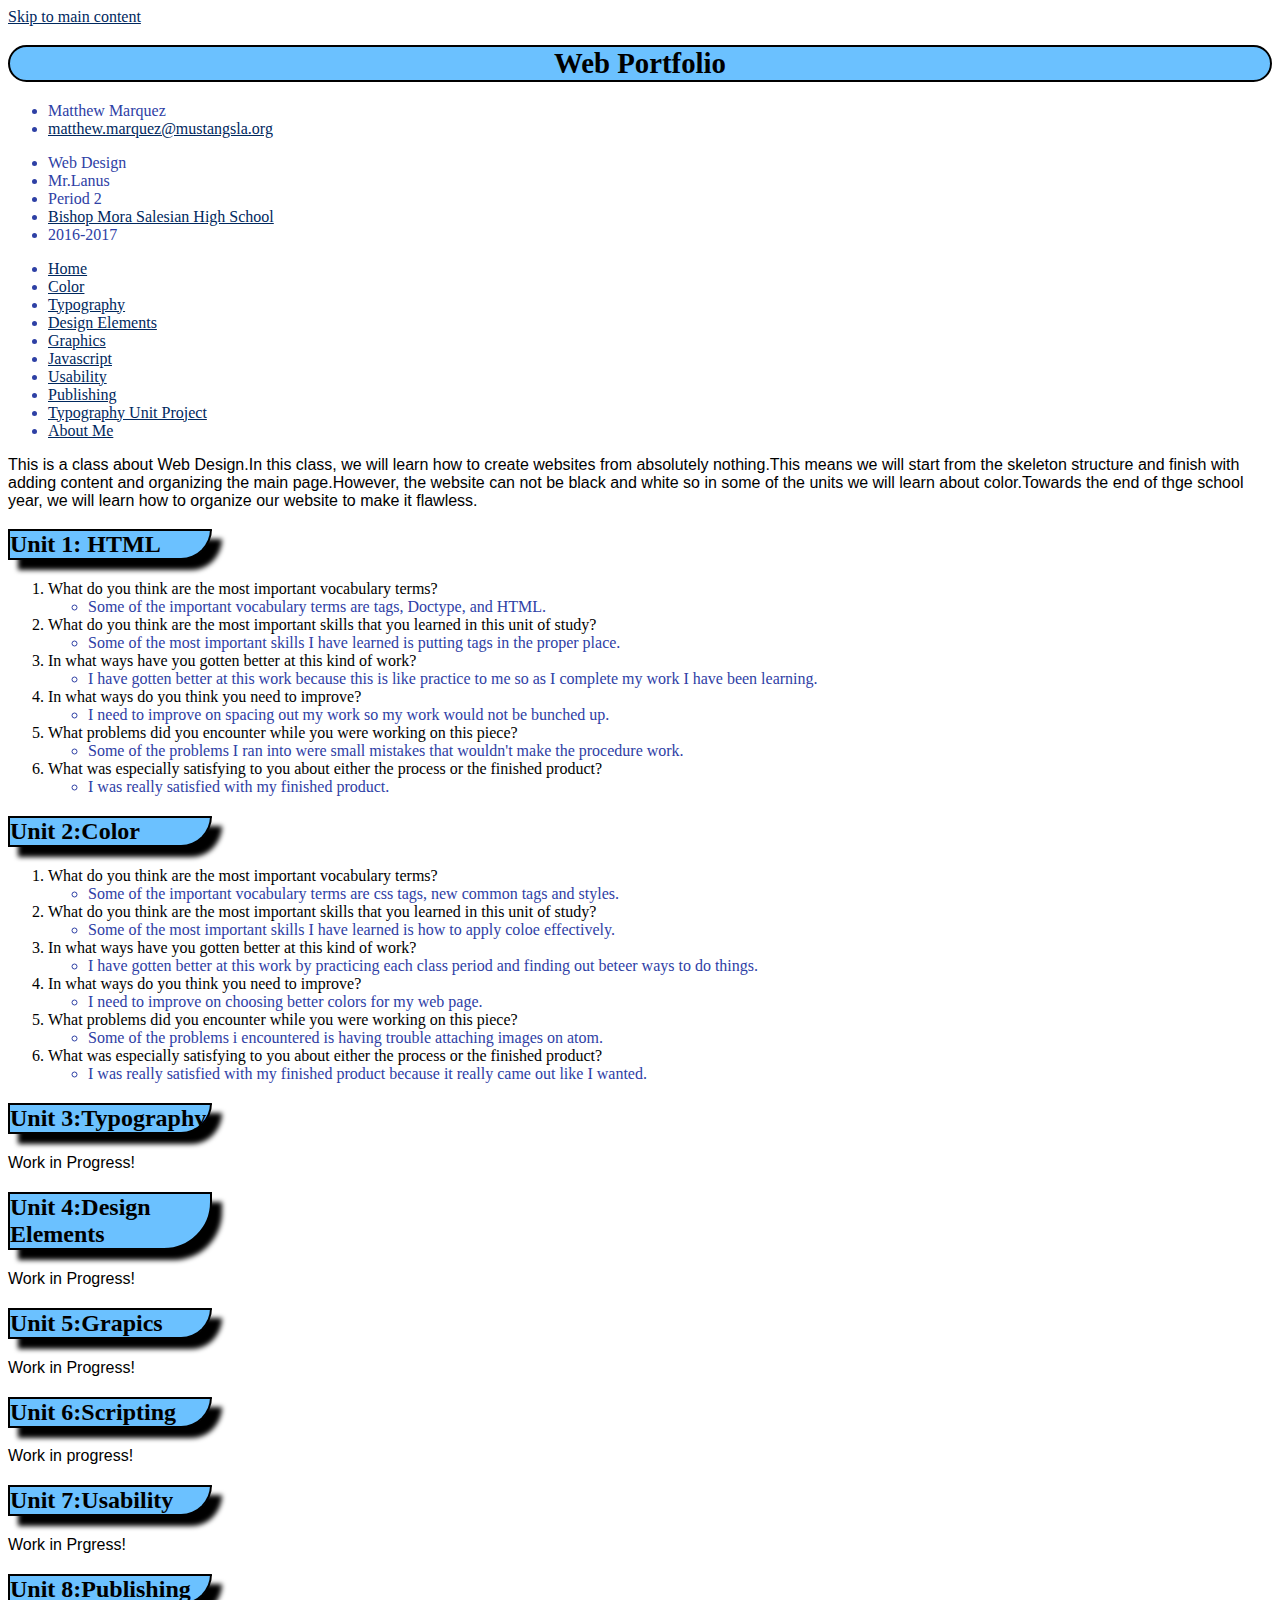
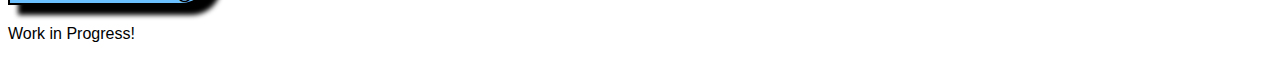
<file: index.html>
<!DOCTYPE html>
<html>
  <head>
    <meta charset="utf-8">
    <title>Web Portfolio:MatthewMarquez</title>
    <link type= "text/css" rel="stylesheet" href="styles/style.css" media="screen">
  </head>
 <body>
   <div>
     <a href='#main'>Skip to main content</a>

    <h1>Web Portfolio</h1>
    <ul>
      <li>  Matthew Marquez</li>
      <li><a href="mailito:matthew.marquez@mustangsla.org">matthew.marquez@mustangsla.org</a></li>
    </ul>

    <ul>
      <li>Web Design</li>
        <li>Mr.Lanus</li>
      <li>Period 2</li>
      <li><a href="http://www.mustangsla.org/"> Bishop Mora Salesian High School </a>
      <li>2016-2017</li>
    </ul>

      <nav>
        <ul>
          <li><a href="index.html">Home</a></li>
          <li><a href="color.html">Color</a></li>
          <li><a href="typography.html">Typography</a></li>
          <li><a href="designelements.html">Design Elements</a></li>
          <li><a href="graphics.html">Graphics</a></li>
          <li><a href="scripting.html">Javascript</a></li>
          <li><a href="usability.html">Usability</a></li>
          <li><a href="publishing.html">Publishing</a></li>
          <li><a href="TypographyUnitProject.html">Typography Unit Project</a></li>
          <li><a href="Aboutme.html">About Me</a></li>
        </ul>
      </nav>

    <main id="main">
      <p>This is a class about Web Design.In this class, we will learn how to create websites from absolutely nothing.This means we will start from the skeleton structure and finish with adding content and organizing the main page.However, the website can not be black and white so in some of the units we will learn about color.Towards the end of thge school year, we will learn how to organize our website to make it flawless.</p>

      <h2> Unit 1: HTML</h2>
        <ol>
          <li>What do you think are the most important vocabulary terms?</li>
            <ul>
              <li>Some of the important vocabulary terms are tags, Doctype, and HTML.</li>
            </ul>
          <li>What do you think are the most important skills that you learned in this unit of study?</li>
            <ul>
              <li>Some of the most important skills I have learned is putting tags in the proper place.</li>
            </ul>
          <li>In what ways have you gotten better at this kind of work?</li>
            <ul>
              <li>I have gotten better at this work because this is like practice to me so as I complete my work I have been learning.
            </ul>
          <li>In what ways do you think you need to improve?</li>
            <ul>
              <li>I need to improve on spacing out my work so my work would not be bunched up.</li>
            </ul>
          <li>What problems did you encounter while you were working on this piece?</li>
            <ul>
              <li>Some of the problems I ran into were small mistakes that wouldn't make the procedure work.</li>
            </ul>
          <li>What was especially satisfying to you about either the process or the finished product?</li>
            <ul>
              <li>I was really satisfied with my finished product.</li>
            </ul>
      </ol>
      <h2>Unit 2:Color</h2>
      <ol>
        <li>What do you think are the most important vocabulary terms?</li>
          <ul>
            <li>Some of the important vocabulary terms are css tags, new common tags and styles. </li>
          </ul>
        <li>What do you think are the most important skills that you learned in this unit of study?</li>
          <ul>
            <li>Some of the most important skills I have learned is how to apply coloe effectively.</li>
          </ul>
        <li>In what ways have you gotten better at this kind of work?</li>
          <ul>
            <li>I have gotten better at this work by practicing each class period and finding out beteer ways to do things.
          </ul>
        <li>In what ways do you think you need to improve?</li>
          <ul>
            <li>I need to improve on choosing better colors for my web page.</li>
          </ul>
        <li>What problems did you encounter while you were working on this piece?</li>
          <ul>
            <li>Some of the problems i encountered is having trouble attaching images on atom. </li>
          </ul>
        <li>What was especially satisfying to you about either the process or the finished product?</li>
          <ul>
            <li>I was really satisfied with my finished product because it really came out like I wanted.</li>
          </ul>
    </ol>
      <h2>Unit 3:Typography</h2>
      <p>
        Work in Progress!
      </p>
      <h2>Unit 4:Design Elements</h2>
      <p>
        Work in Progress!
      </p>
      <h2>Unit 5:Grapics</h2>
      <p>
      Work in Progress!
      </p>
      <h2>Unit 6:Scripting</h2>
      <p>
      Work in progress!
      </p>
      <h2>Unit 7:Usability</h2>
      <p>
        Work in Prgress!
        </p>
      <h2>Unit 8:Publishing</h2>
      <p>
        Work in Progress!
      </p>
  </main>
 </body>
</html>
</file>
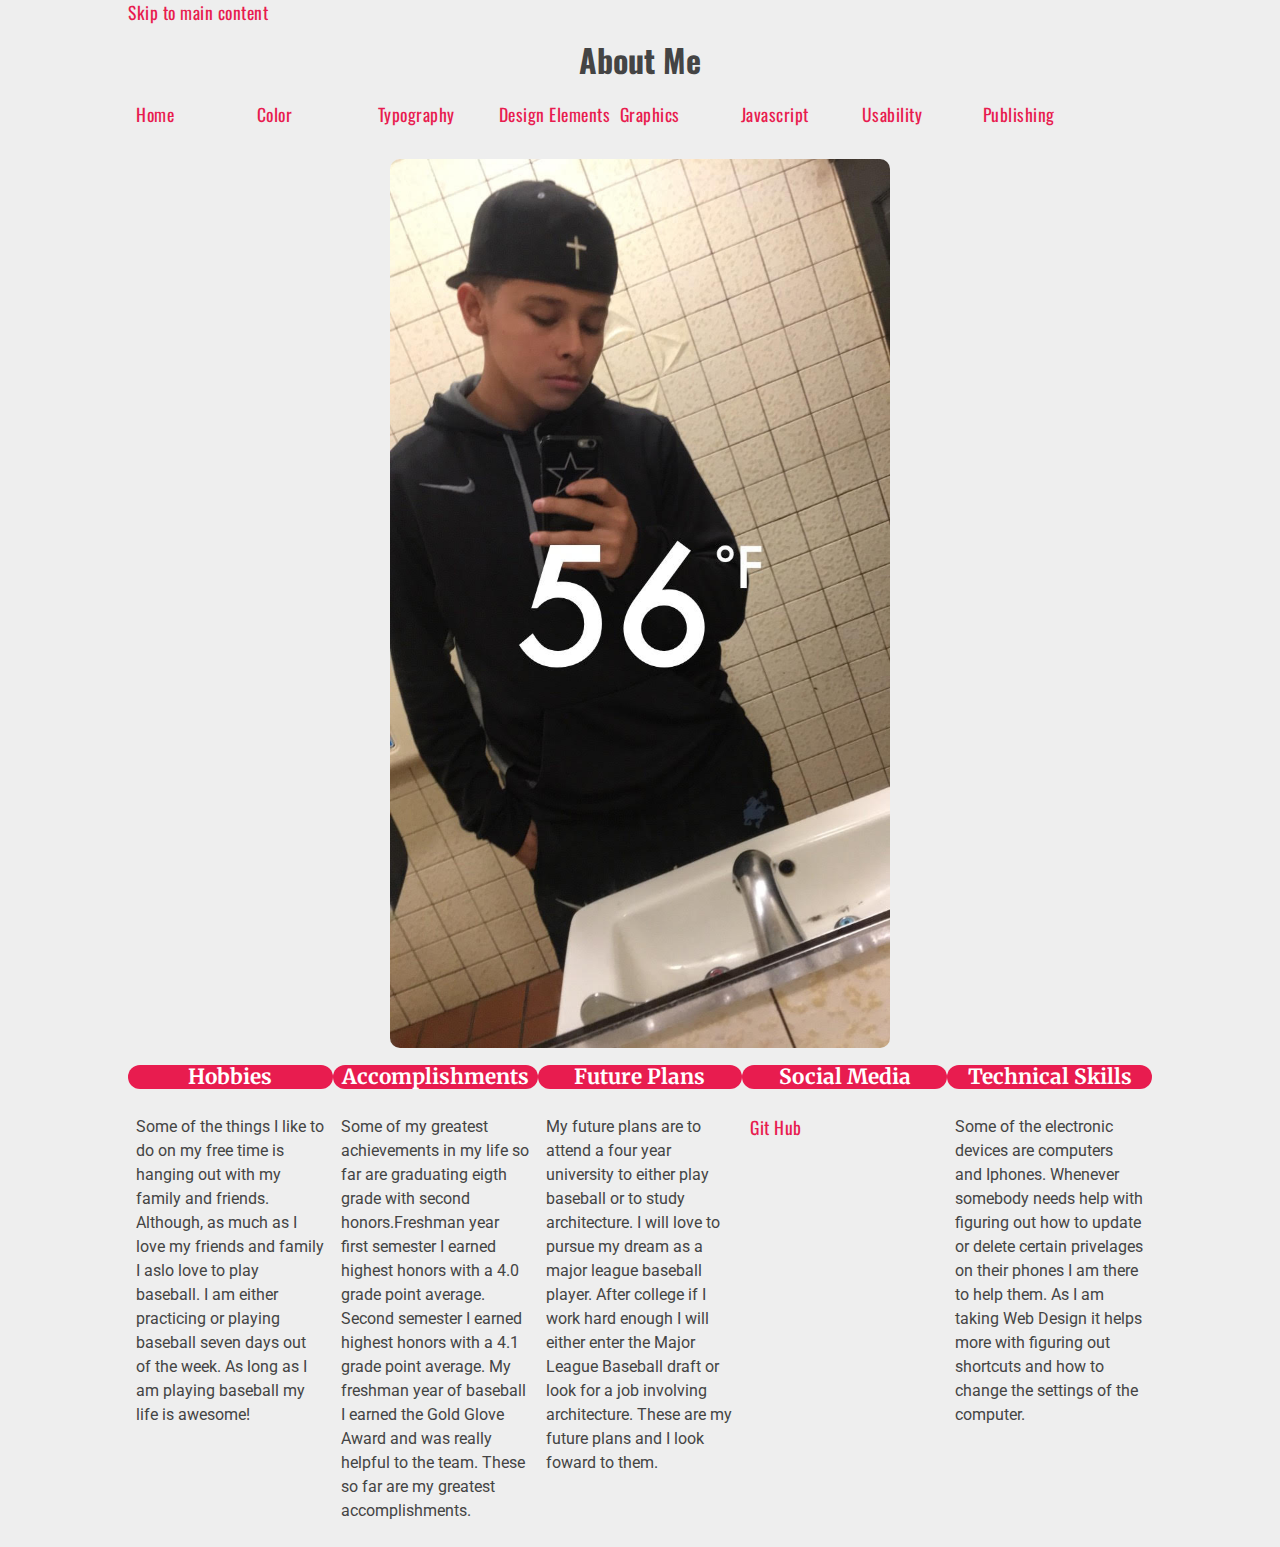
<file: aboutMe.html>
<!DOCTYPE html>
<html>
  <head>
    <meta charset="utf-8">
    <title>About Me</title>
    <link type= "text/css" rel="stylesheet" href="styles/aboutme.css" media="screen">
    <link type= "text/css" rel="stylesheet" href="index.html" media="screen">

  </head>
 <body>
   <div>
     <a href='#main'>Skip to main content</a>

    <h1>About Me</h1>


      <nav>
        <ul>
          <li><a href="index.html">Home</a></li>
          <li><a href="color.html">Color</a></li>
          <li><a href="typography.html">Typography</a></li>
          <li><a href="designelements.html">Design Elements</a></li>
          <li><a href="graphics.html">Graphics</a></li>
          <li><a href="scripting.html">Javascript</a></li>
          <li><a href="usability.html">Usability</a></li>
          <li><a href="publishing.html">Publishing</a></li>

        </ul>
      </nav>

    <main id="main">
          <img id="aboutmephoto" src='images/aboutme.jpg'>

<div class="bioDetails">

    <h2>Hobbies</h2>
      <ul>

        Some of the things I like to do on my free time is hanging out with my family and friends. Although, as much as I love my friends and family I aslo love to play baseball. I am either practicing or playing baseball seven days out of the week. As long as I am playing baseball my life is awesome!

      </ul>
</div>
<div>
<div class="bioDetails">


  <h2>Accomplishments</h2>
    <ul>

      Some of my greatest achievements in my life so far are graduating eigth grade with second honors.Freshman year first semester I earned highest honors with a 4.0 grade point average. Second semester I earned highest honors with a 4.1 grade point average. My freshman year of baseball I earned the Gold Glove Award and was really helpful to the team. These so far are my greatest accomplishments.

    </ul>
</div>
<div class="bioDetails">
  <h2>Future Plans</h2>
    <ul>

      My future plans are to attend a four year university to either play baseball or to study architecture. I will love to pursue my dream as a major league baseball player. After college if I work hard enough I will either enter the Major League Baseball draft or look for a job involving architecture. These are my future plans and I look foward to them.

    </ul>
</div>
<div class="bioDetails">
  <h2>Social Media</h2>
      <ul>

        <a href="https://github.com/mmbmshs">Git Hub</a>

      </ul>
  </div>
<div class="bioDetails">
  <h2>Technical Skills</h2>
      <ul>

       Some of the electronic devices are computers and Iphones. Whenever somebody needs help with figuring out how to update or delete certain privelages on their phones I am there to help them. As I am taking Web Design it helps more with figuring out shortcuts and how to change the settings of the computer.

     </ul>
</div>
</file>
<file: styles/style.css>
/*
my color scheme
#D3D3D3 LIGHT GRAY
#2E40A5 Violet-Blue
#00285E COOL BLACK
 #000000; /*black*/
*/
body{
  font-size:1em;
  font-weight: normal;
  font-family: Arial, sans-serif;
  color: #000000; /*black*/
  text-align left;
  background-color: #D3D3D3;
}
h1{
  font-size:1.8em;
  font-weight: bold;
  color: black;
  text-align:center;
  width: auto;
  height: auto;
  border: 2px solid black;
  border-radius:2em;
  background-color:#6BC1FF;
}
h2{
  width: 200px;
  height: auto;
  text-align: left;
  border: 2px solid black;
  border-bottom-right-radius: 2em;
  box-shadow: 10px 10px 5px;
  background-color: #6BC1FF;
  }
p{
  font-size: 1.8;
  font-family: Arial;
}
ul{
  color:#2E40A5;
}
a{
  color:#00285E;
}
</file>
<file: styles/aboutme.css>
@import url('https://fonts.googleapis.com/css?family=Merriweather:400,700|Oswald|Roboto');

body{
  background-color: #eee;
  color: #444;
  line-height: 150%;
  font-family: "Roboto";
  font-size: 16px;
  width: 80%;
  margin: 0 auto;
}
a{
  color:#e81c4f;
  font-size: 1.1em;
  font-family: "Oswald";
  text-decoration: none;
  letter-spacing: .5px;
}
h1{
  font-family: "Oswald";
  text-align: center;
}
h2{
  font-family: "Merriweather";
  text-align: center;
  background-color:#e81c4f;
  color:white;
  padding: 0;
  font-size:1.3em;
  border-radius: 1em;
}
#aboutmephoto{
margin: 0 auto;
border-radius: 10px;
max-width: 500px;
display: block;
clear: both;
}
.bioDetails{
  width: 20%;
  float: left;
}
div ul li{
  margin-bottom: 20px;
}
div ul{
  padding: 8px;
}
nav ul li{
  float: left;
  width: 12%;
  margin-bottom: 30px;
  list-style-type: none;
}
</file>
